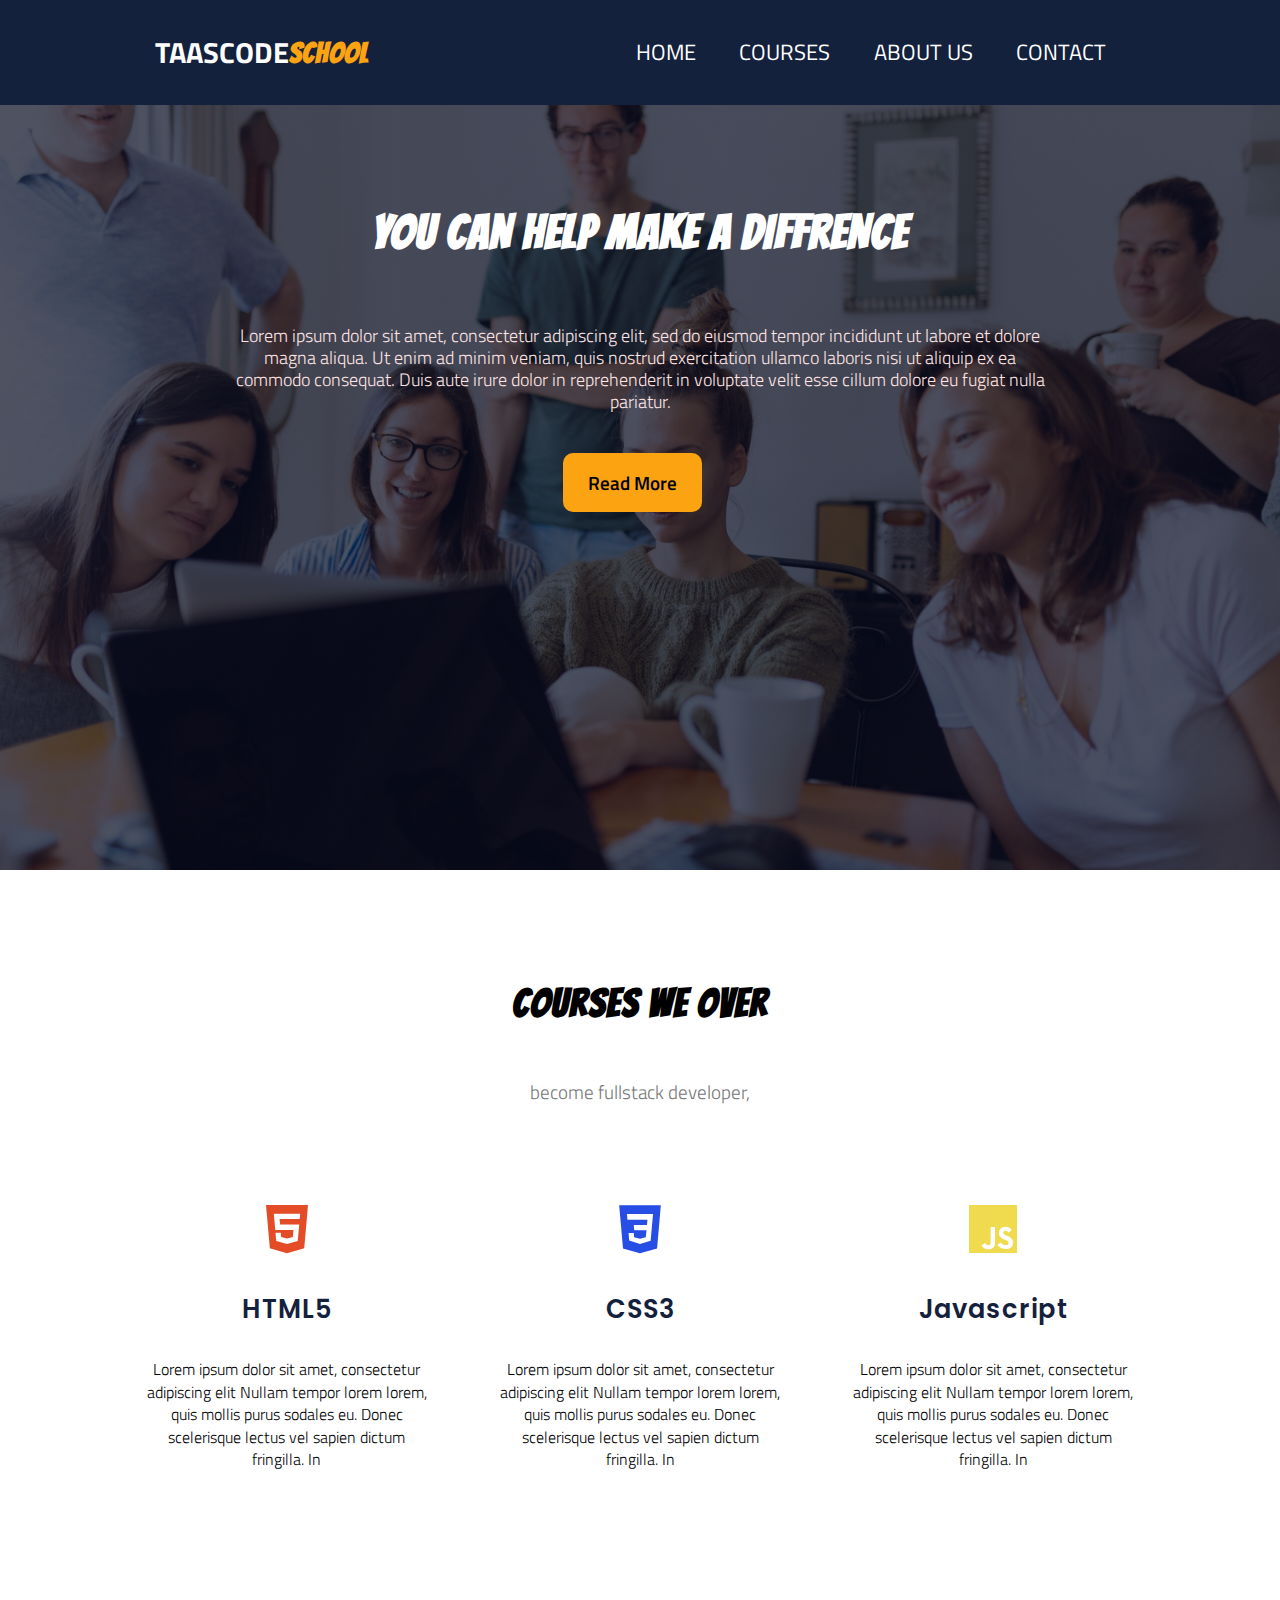
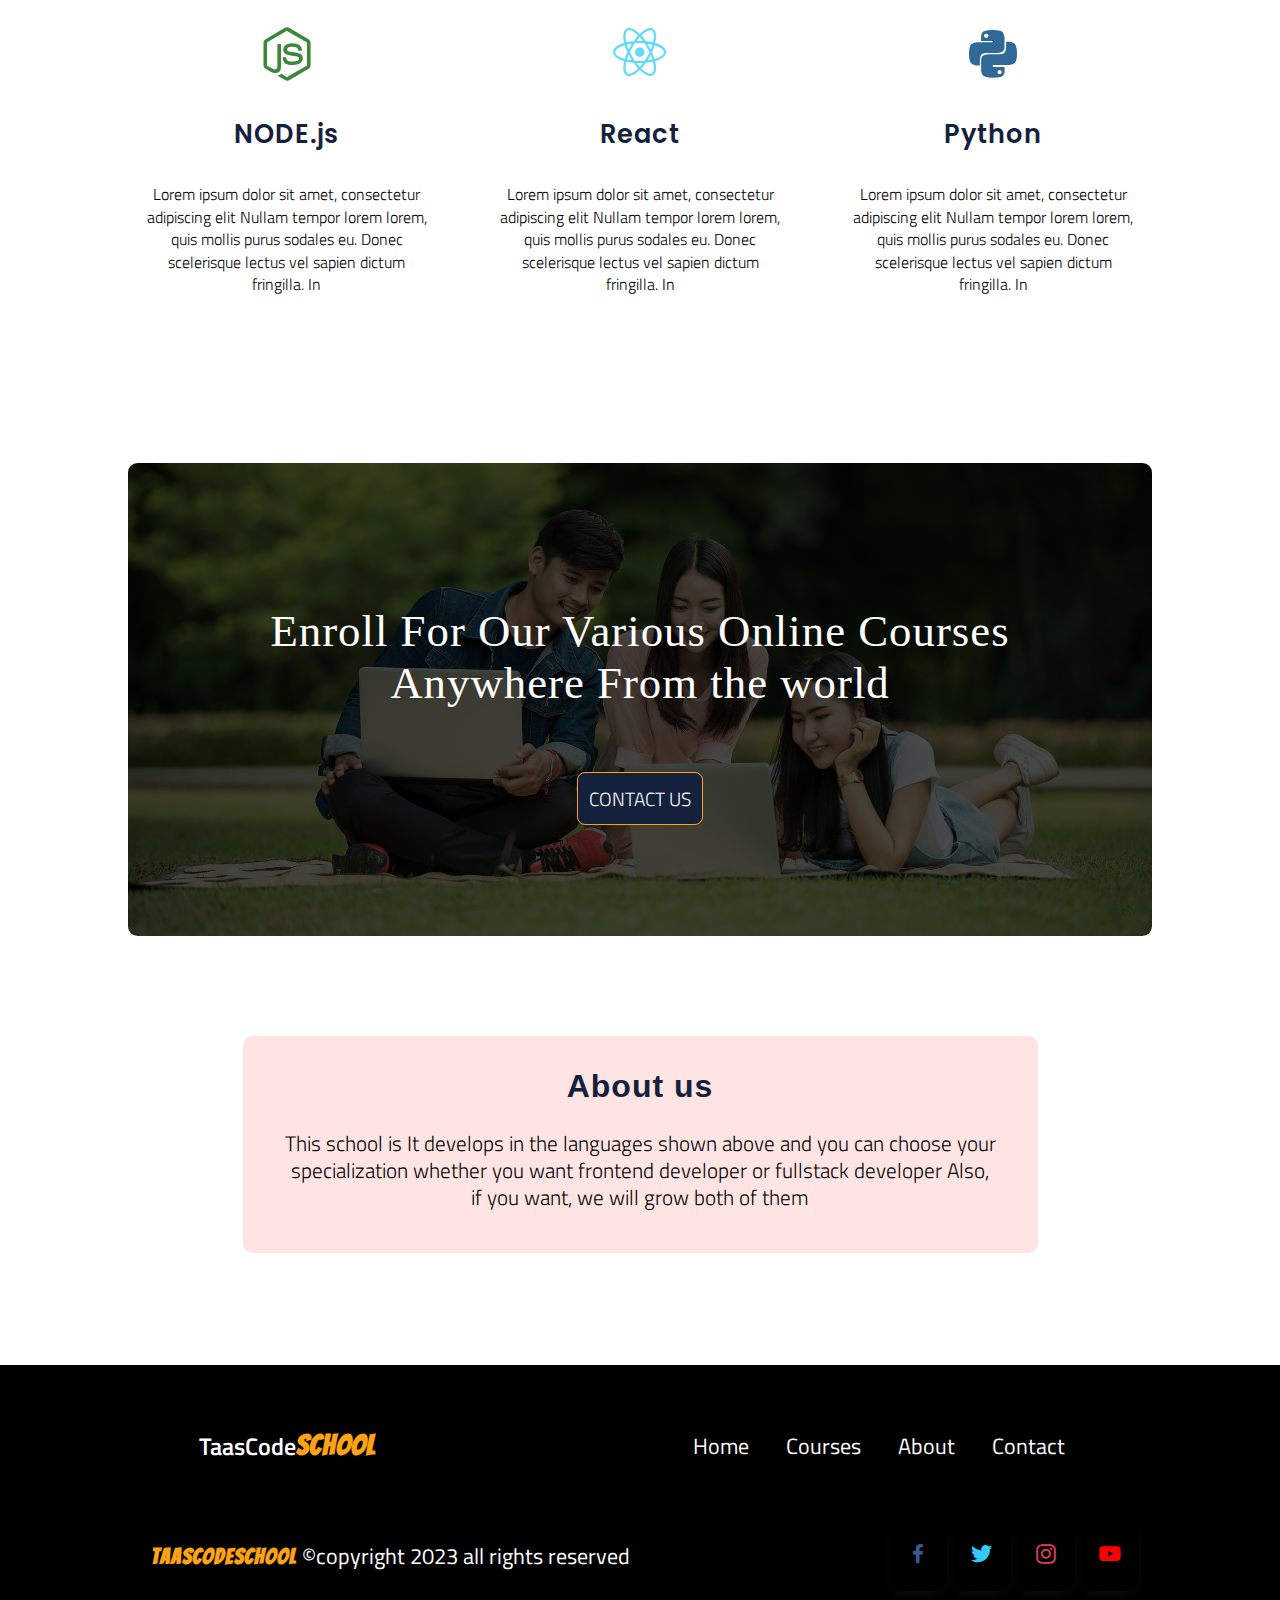
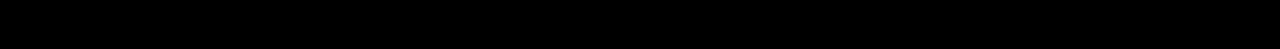
<file: index.html>
<!-- html files -->
<!DOCTYPE html>
<html lang="en">
<head>
    <meta charset="UTF-8">
    <meta http-equiv="X-UA-Compatible" content="IE=edge">
    <meta name="viewport" content="width=device-width, initial-scale=1.0">
    <title>TaasCodeSchool</title>
     <link href="https://fonts.googleapis.com/css?family=Bangers|Titillium+Web" rel="stylesheet">
    <link rel="stylesheet" href="style.css"> 
    <link href='https://unpkg.com/boxicons@2.1.4/css/boxicons.min.css' rel='stylesheet'>  
    <link rel="preconnect" href="https://fonts.googleapis.com"><link rel="preconnect" href="https://fonts.gstatic.com" crossorigin>
    <link href="https://fonts.googleapis.com/css2?family=Poppins:wght@200;300;400;500;600;700;800&family=Sora:wght@200;400;500;600;700;800&display=swap" rel="stylesheet">

</head>
<body>
        <setion class="top-home">
         <div class="navs">
            
            <a href="index.html" class="logos">TaasCode<span class="spn">School</span></a>
            <nav>
                <a href="index.html" class="active">HOME</a>
                <a href="courses.html">COURSES</a>
                <a href="AboutUs.html">ABOUT US</a>
                <a href="Contact.html">CONTACT</a>

           </nav>
          </div>
        <div class="hero">
            <h1>YOU CAN HELP MAKE A DIFFRENCE</h1>
            <p>Lorem ipsum dolor sit amet, consectetur adipiscing elit, sed do eiusmod tempor incididunt ut labore et dolore magna 
                aliqua. Ut enim ad minim veniam, quis nostrud exercitation ullamco laboris nisi ut aliquip ex ea commodo consequat. 
                Duis aute irure dolor in reprehenderit in voluptate velit esse cillum dolore eu fugiat nulla pariatur.</p>
            <button>Read More</button>
        </div>
     </setion>

               <!--course-icon -->
<section class="course-countainer">
                    <h1 class="cr-title">COURSES WE OVER</h1>
                    <p class="sub-title">become fullstack developer, </p>
                   <div class="row">
                     <div class="course-icon">
                       <a href="#" class="icon" id="html"><i class='bx bxl-html5'></i></a>
                       <h2>HTML5</h2>
                       <p class="course-descr">Lorem ipsum dolor sit amet, consectetur adipiscing elit 
                                               Nullam tempor lorem lorem, quis mollis purus sodales eu. 
                                                Donec scelerisque lectus vel sapien dictum fringilla. In 
                                                </p>
                     </div>
                 
                     <div class="course-icon">
                       <a href="#" class="icon" id="css"><i class='bx bxl-css3'></i></a>
                       <h2>CSS3</h2>
                       <p class="course-descr">Lorem ipsum dolor sit amet, consectetur adipiscing elit 
                         Nullam tempor lorem lorem, quis mollis purus sodales eu. 
                          Donec scelerisque lectus vel sapien dictum fringilla. In 
                          </p>
                         </div>
                     <div class="course-icon">
                       <a href="#" class="icon" id="js"><i class='bx bxl-javascript'></i></a>
                       <h2>Javascript</h2>
                       <p class="course-descr">Lorem ipsum dolor sit amet, consectetur adipiscing elit 
                         Nullam tempor lorem lorem, quis mollis purus sodales eu. 
                          Donec scelerisque lectus vel sapien dictum fringilla. In 
                          </p>
                   </div>
                   </div>
                 
                   <div class="row">
                     <div class="course-icon">
                       <a href="#" class="icon" id="node"><i class='bx bxl-nodejs'></i></a>
                       <h2>NODE.js</h2>
                       <p class="course-descr">Lorem ipsum dolor sit amet, consectetur adipiscing elit 
                         Nullam tempor lorem lorem, quis mollis purus sodales eu. 
                          Donec scelerisque lectus vel sapien dictum fringilla. In 
                          </p>
                         </div>
                 
                     <div class="course-icon">
                       <a href="#" class="icon" id="react"><i class='bx bxl-react'></i></a>
                       <h2>React</h2>
                       <p class="course-descr">Lorem ipsum dolor sit amet, consectetur adipiscing elit 
                         Nullam tempor lorem lorem, quis mollis purus sodales eu. 
                          Donec scelerisque lectus vel sapien dictum fringilla. In 
                          </p>
                   </div>
                     
                     <div class="course-icon">
                       <a href="#" class="icon" id="Python"><i class='bx bxl-python'></i></a>
                       <h2>Python</h2>
                       <p class="course-descr">Lorem ipsum dolor sit amet, consectetur adipiscing elit 
                         Nullam tempor lorem lorem, quis mollis purus sodales eu. 
                          Donec scelerisque lectus vel sapien dictum fringilla. In 
                          </p>
                   </div>
                 </div>
                 
                 </section>
                 <section class="center">
                  <h1>Enroll For Our Various Online Courses <br>
                    Anywhere From the world</h1>
                    <a href="#"><button type="button" class="center-btn">CONTACT US</button></a>
                </section>
                
                <section class="description">
                <div class="desc-text">
                  <h4>About us</h4>
                <p>This school is It develops in the languages ​​shown above and you can choose your <br>
                   specialization whether you want frontend developer or fullstack developer Also, <br>
                    if you want, we will grow both of them</p>
                  </div>
                </section>
                <!-- Footer section -->
                <footer>
                  <div class="footer-container">
                    <div class="nav-container">
                      <a href="#" class="logo">TaasCode<span>School</span></a>               
                        <nav>
                        <a href="index.html" class="anchor">Home</a>
                        <a href="courses.html" class="anchor">Courses</a>
                        <a href="AboutUs.html" class="anchor">About</a>
                        <a href="Contact.html" class="anchor">Contact</a>
                        </nav>
                      </div> 
                      <div class="foter-cop">
                        <p><span>TaasCodeSchool</span> &#169;copyright 2023 all rights reserved </p>
                        <div class="social-icons">
                         <a href="#" class="facebook"><i class='bx bxl-facebook'></i></a> 
                         <a href="#" class="twitter"><i class='bx bxl-twitter'></i></a> 
                         <a href="#" class="instagram"><i class='bx bxl-instagram'></i></a> 
                         <a href="#" class="youtube"><i class='bx bxl-youtube'></i></i></a> 
                        </div>
                      </div>
                  </div>
                </footer>

                </body>
                </html>
</file>
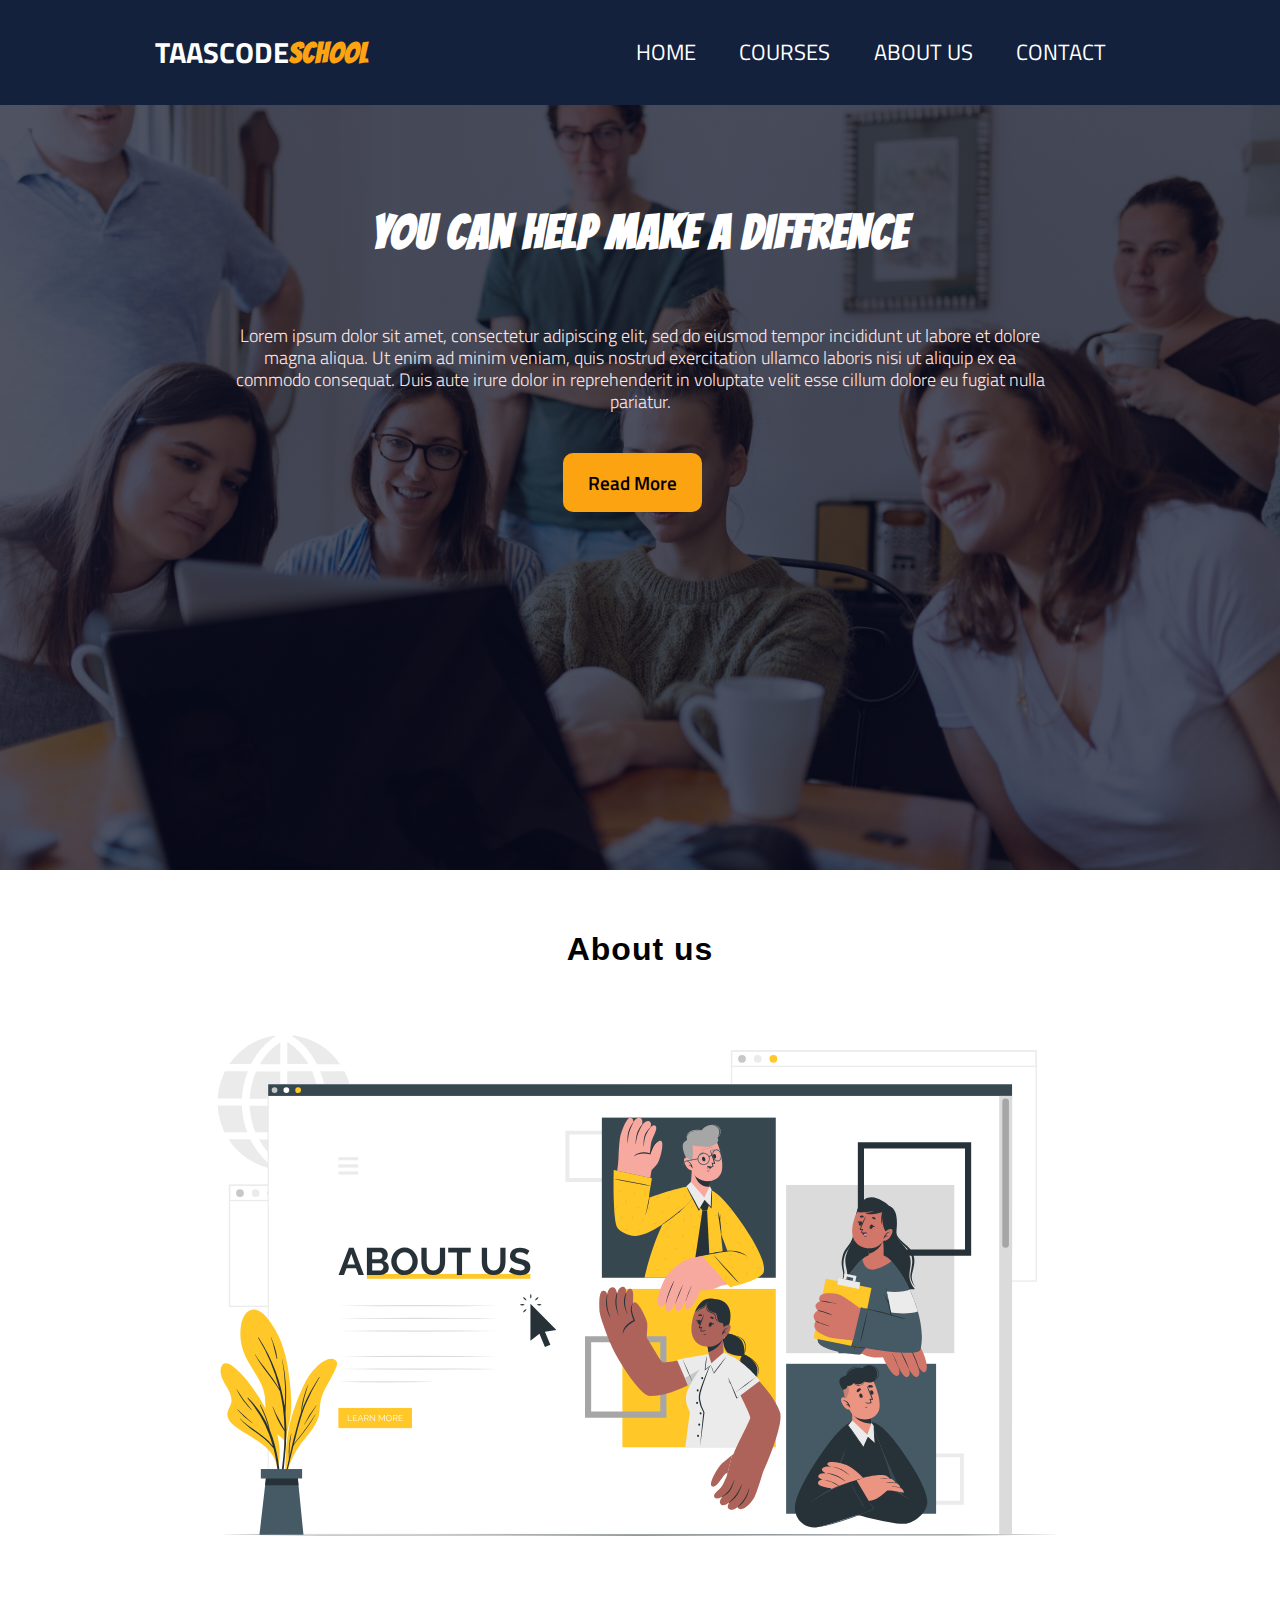
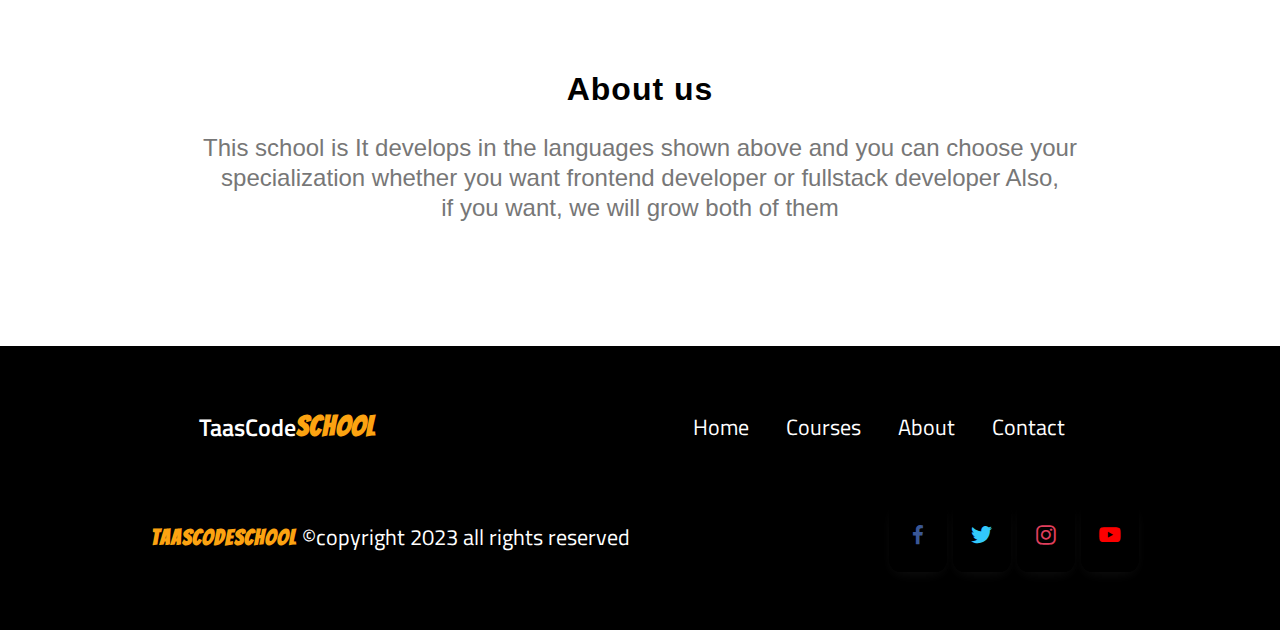
<file: AboutUs.html>
<!-- ABout us file -->
<!DOCTYPE html>
<html lang="en">
<head>
    <meta charset="UTF-8">
    <meta http-equiv="X-UA-Compatible" content="IE=edge">
    <meta name="viewport" content="width=device-width, initial-scale=1.0">
    <title>TaasCodeSchool</title>
     <link href="https://fonts.googleapis.com/css?family=Bangers|Titillium+Web" rel="stylesheet">
    <link rel="stylesheet" href="style.css"> 
    <link href='https://unpkg.com/boxicons@2.1.4/css/boxicons.min.css' rel='stylesheet'>  
    <link rel="preconnect" href="https://fonts.googleapis.com"><link rel="preconnect" href="https://fonts.gstatic.com" crossorigin>
    <link href="https://fonts.googleapis.com/css2?family=Poppins:wght@200;300;400;500;600;700;800&family=Sora:wght@200;400;500;600;700;800&display=swap" rel="stylesheet">

</head>
<body>
            <setion class="top-home">
         <div class="navs">
            
            <a href="index.html" class="logos">TaasCode<span class="spn">School</span></a>
            <nav>
                <a href="index.html" class="active">HOME</a>
                <a href="courses.html">COURSES</a>
                <a href="AboutUs.html">ABOUT US</a>
                <a href="Contact.html">CONTACT</a>

           </nav>
          </div>
        <div class="hero">
            <h1>YOU CAN HELP MAKE A DIFFRENCE</h1>
            <p>Lorem ipsum dolor sit amet, consectetur adipiscing elit, sed do eiusmod tempor incididunt ut labore et dolore magna 
                aliqua. Ut enim ad minim veniam, quis nostrud exercitation ullamco laboris nisi ut aliquip ex ea commodo consequat. 
                Duis aute irure dolor in reprehenderit in voluptate velit esse cillum dolore eu fugiat nulla pariatur.</p>
            <button>Read More</button>
        </div>
     </setion>

            <!--Halkan ka bilow shaqadaada  -->

           <section class="about-countainer">
              <h4>About us</h4>
            <div>
              <img src="TaasCode/images/About us page-cuate.svg" alt="" class="box">
            </div>  
            <h4>About us</h4>
            <p>This school is It develops in the languages ​​shown above and you can choose your <br>
               specialization whether you want frontend developer or fullstack developer Also, <br>
                if you want, we will grow both of them</p>
            </section> 




                <!-- Footer section -->
                <footer>
                  <div class="footer-container">
                    <div class="nav-container">
                      <a href="#" class="logo">TaasCode<span>School</span></a>               
                        <nav>
                        <a href="index.html" class="anchor">Home</a>
                        <a href="courses.html" class="anchor">Courses</a>
                        <a href="AboutUs.html" class="anchor">About</a>
                        <a href="Contact.html" class="anchor">Contact</a>
                        </nav>
                      </div> 
                      <div class="foter-cop">
                        <p><span>TaasCodeSchool</span> &#169;copyright 2023 all rights reserved </p>
                        <div class="social-icons">
                         <a href="#" class="facebook"><i class='bx bxl-facebook'></i></a> 
                         <a href="#" class="twitter"><i class='bx bxl-twitter'></i></a> 
                         <a href="#" class="instagram"><i class='bx bxl-instagram'></i></a> 
                         <a href="#" class="youtube"><i class='bx bxl-youtube'></i></i></a> 
                        </div>
                      </div>
                  </div>
                </footer>

                </body>
                </html>
</file>
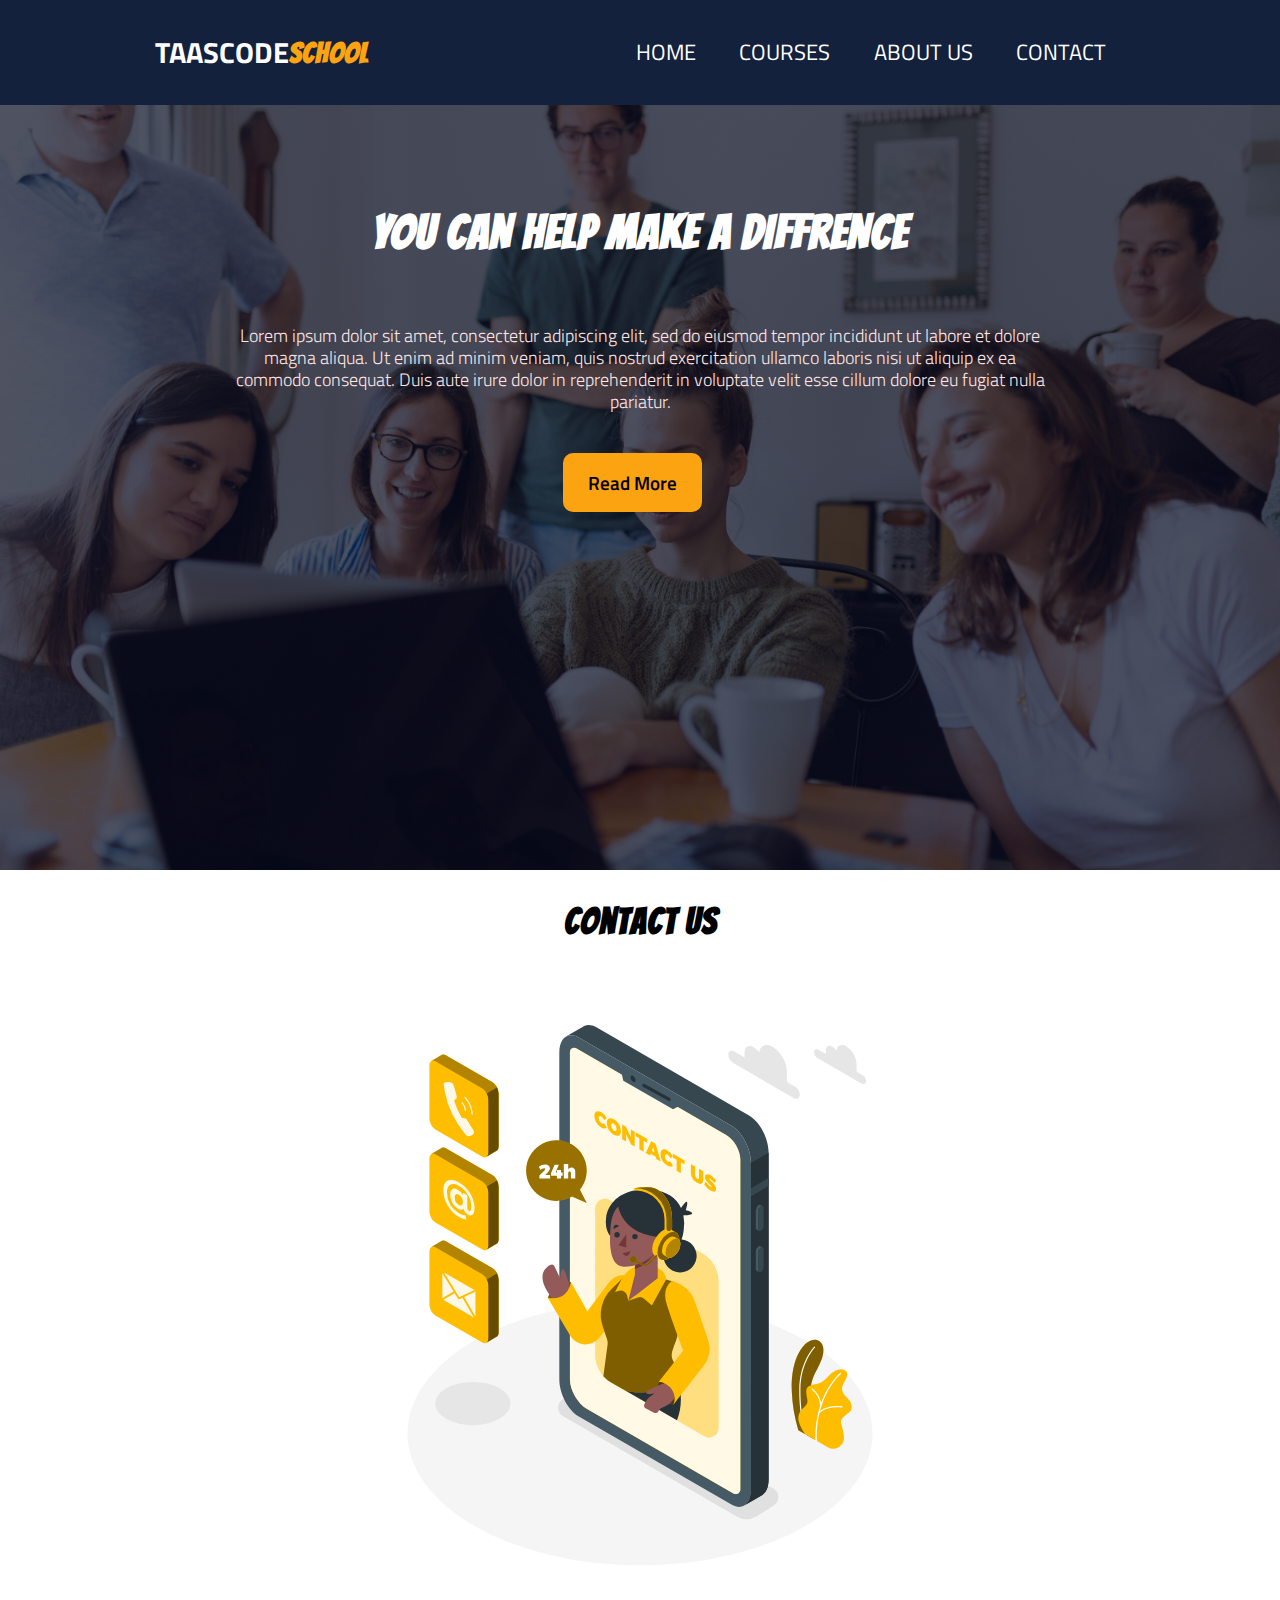
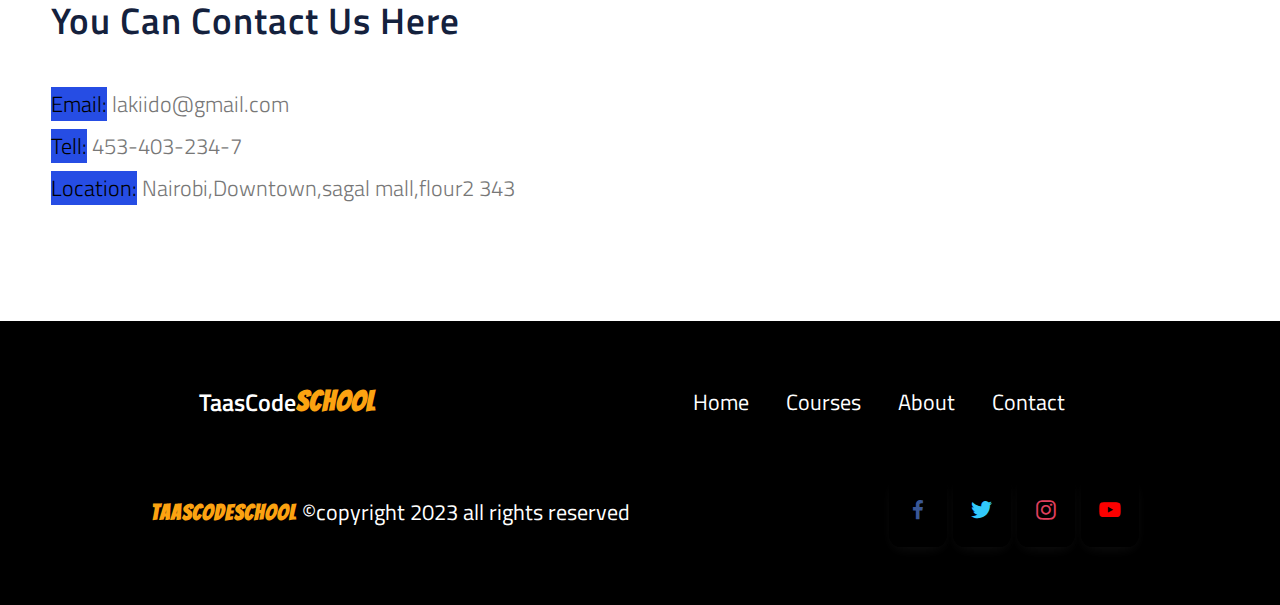
<file: Contact.html>
<!-- Contact file -->
<!DOCTYPE html>
<html lang="en">
<head>
    <meta charset="UTF-8">
    <meta http-equiv="X-UA-Compatible" content="IE=edge">
    <meta name="viewport" content="width=device-width, initial-scale=1.0">
    <title>TaasCodeSchool</title>
     <link href="https://fonts.googleapis.com/css?family=Bangers|Titillium+Web" rel="stylesheet">
    <link rel="stylesheet" href="style.css"> 
    <link href='https://unpkg.com/boxicons@2.1.4/css/boxicons.min.css' rel='stylesheet'>  
    <link rel="preconnect" href="https://fonts.googleapis.com"><link rel="preconnect" href="https://fonts.gstatic.com" crossorigin>
    <link href="https://fonts.googleapis.com/css2?family=Poppins:wght@200;300;400;500;600;700;800&family=Sora:wght@200;400;500;600;700;800&display=swap" rel="stylesheet">

</head>
<body>
        <setion class="top-home">
         <div class="navs">
            
            <a href="index.html" class="logos">TaasCode<span class="spn">School</span></a>
            <nav>
                <a href="index.html" class="active">HOME</a>
                <a href="courses.html">COURSES</a>
                <a href="AboutUs.html">ABOUT US</a>
                <a href="Contact.html">CONTACT</a>

           </nav>
          </div>
        <div class="hero">
            <h1>YOU CAN HELP MAKE A DIFFRENCE</h1>
            <p>Lorem ipsum dolor sit amet, consectetur adipiscing elit, sed do eiusmod tempor incididunt ut labore et dolore magna 
                aliqua. Ut enim ad minim veniam, quis nostrud exercitation ullamco laboris nisi ut aliquip ex ea commodo consequat. 
                Duis aute irure dolor in reprehenderit in voluptate velit esse cillum dolore eu fugiat nulla pariatur.</p>
            <button>Read More</button>
        </div>
     </setion>

            <!--Halkan ka bilow shaqadaada  -->

 <section class="Contact-us">
    <h1>
        Contact us
    </h1>
 <img src= "TaasCode/images/Contact us-amico.svg" alt="Contact us "/>
   <div class="contact-info">
 <h2> <b>You Can Contact Us Here</b> </h2>
 <div class="email">
    <p>
       <mark>Email:</mark> lakiido@gmail.com
    </p>
 </div>
   <div class="tell">
       <p>
          <mark> Tell:</mark> 453-403-234-7
       </p>

       <p>
           <mark>Location:</mark> Nairobi,Downtown,sagal mall,flour2 343
        </p>
 
   </div>
  </div>
</section>














                <!-- Footer section -->
                <footer>
                  <div class="footer-container">
                    <div class="nav-container">
                      <a href="#" class="logo">TaasCode<span>School</span></a>               
                        <nav>
                        <a href="index.html" class="anchor">Home</a>
                        <a href="courses.html" class="anchor">Courses</a>
                        <a href="AboutUs.html" class="anchor">About</a>
                        <a href="Contact.html" class="anchor">Contact</a>
                        </nav>
                      </div> 
                      <div class="foter-cop">
                        <p><span>TaasCodeSchool</span> &#169;copyright 2023 all rights reserved </p>
                        <div class="social-icons">
                         <a href="#" class="facebook"><i class='bx bxl-facebook'></i></a> 
                         <a href="#" class="twitter"><i class='bx bxl-twitter'></i></a> 
                         <a href="#" class="instagram"><i class='bx bxl-instagram'></i></a> 
                         <a href="#" class="youtube"><i class='bx bxl-youtube'></i></i></a> 
                        </div>
                      </div>
                  </div>
                </footer>

                </body>
                </html>
</file>
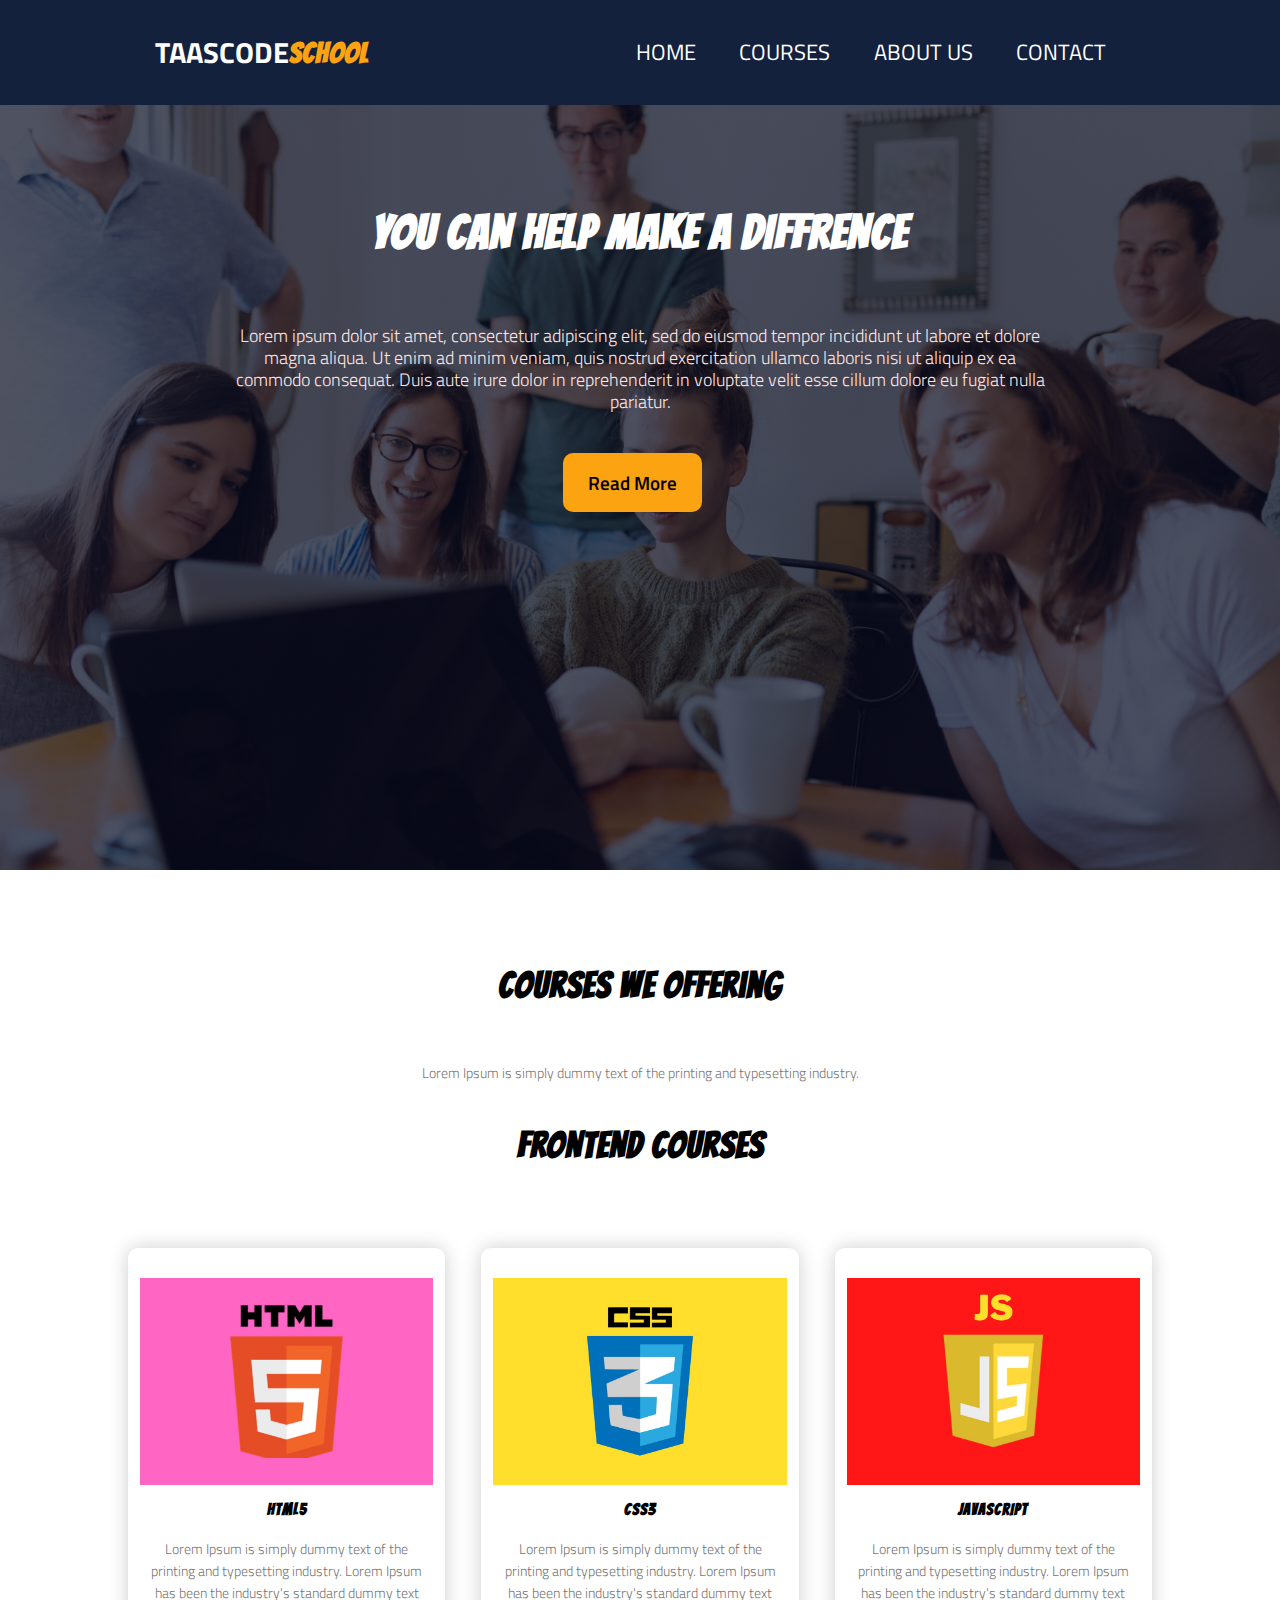
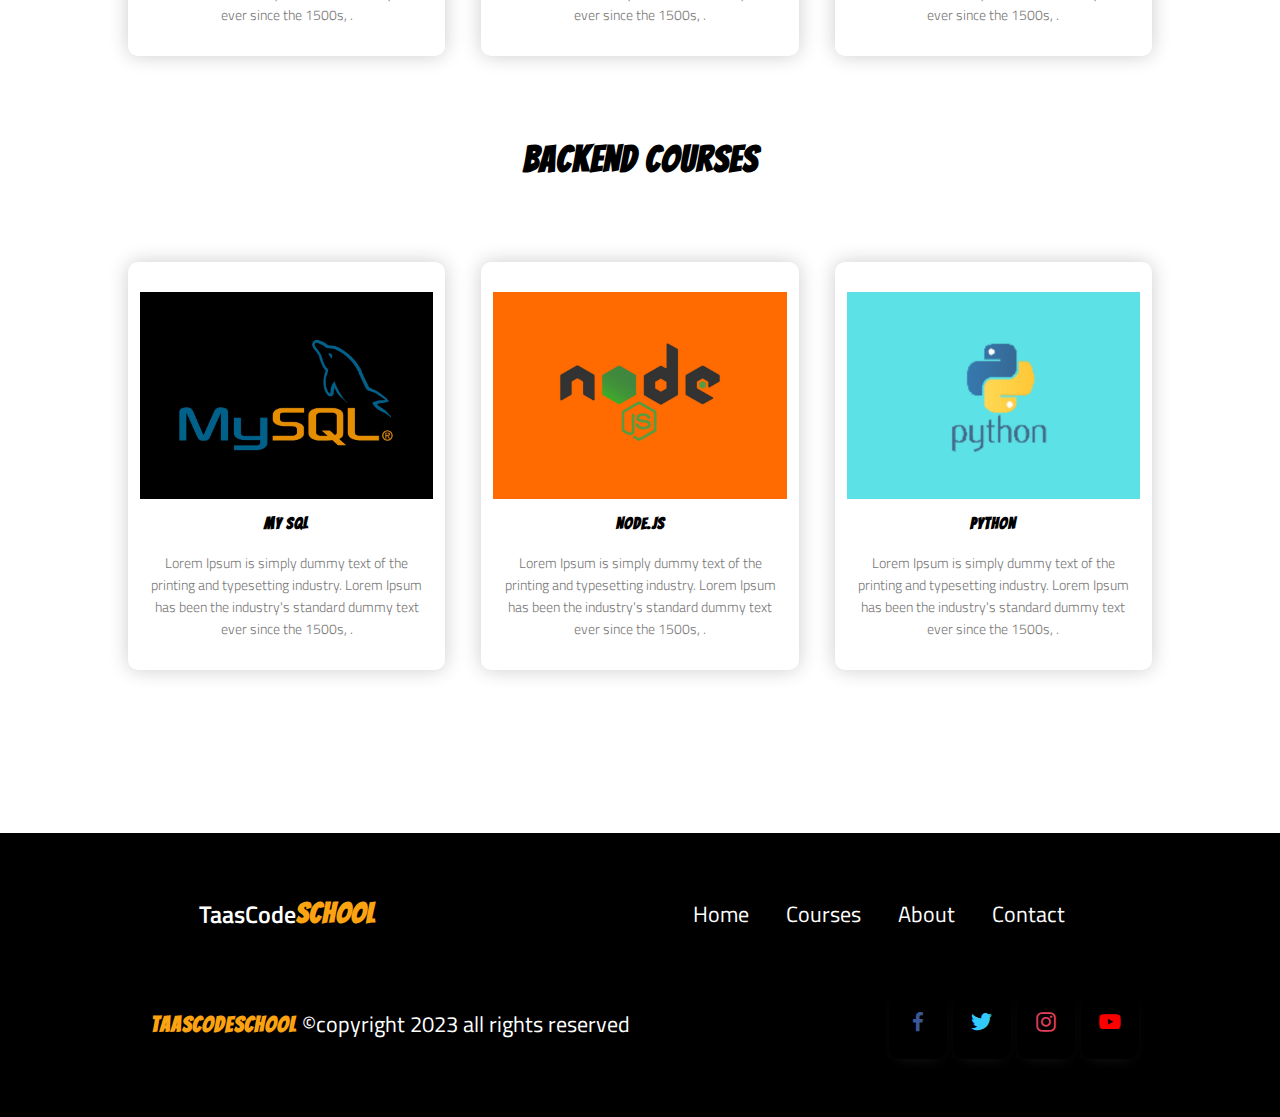
<file: courses.html>
<!-- Courses files -->
<!DOCTYPE html>
<html lang="en">
<head>
    <meta charset="UTF-8">
    <meta http-equiv="X-UA-Compatible" content="IE=edge">
    <meta name="viewport" content="width=device-width, initial-scale=1.0">
    <title>TaasCodeSchool</title>
     <link href="https://fonts.googleapis.com/css?family=Bangers|Titillium+Web" rel="stylesheet">
    <link rel="stylesheet" href="style.css"> 
    <link href='https://unpkg.com/boxicons@2.1.4/css/boxicons.min.css' rel='stylesheet'>  
    <link rel="preconnect" href="https://fonts.googleapis.com"><link rel="preconnect" href="https://fonts.gstatic.com" crossorigin>
    <link href="https://fonts.googleapis.com/css2?family=Poppins:wght@200;300;400;500;600;700;800&family=Sora:wght@200;400;500;600;700;800&display=swap" rel="stylesheet">

</head>
<body>
        <setion class="top-home">
         <div class="navs">
            
            <a href="index.html" class="logos">TaasCode<span class="spn">School</span></a>
            <nav>
                <a href="index.html" class="active">HOME</a>
                <a href="courses.html">COURSES</a>
                <a href="AboutUs.html">ABOUT US</a>
                <a href="Contact.html">CONTACT</a>

           </nav>
          </div>
        <div class="hero">
            <h1>YOU CAN HELP MAKE A DIFFRENCE</h1>
            <p>Lorem ipsum dolor sit amet, consectetur adipiscing elit, sed do eiusmod tempor incididunt ut labore et dolore magna 
                aliqua. Ut enim ad minim veniam, quis nostrud exercitation ullamco laboris nisi ut aliquip ex ea commodo consequat. 
                Duis aute irure dolor in reprehenderit in voluptate velit esse cillum dolore eu fugiat nulla pariatur.</p>
            <button>Read More</button>
        </div>
     </setion>

            <!--Halkan ka bilow shaqadaada  -->


            <section class="Course">
              <h1>courses we offering</h1>
              <p>Lorem Ipsum is simply dummy text of the printing and typesetting industry. </p>
              <h1>FRONTEND COURSES</h1>
      
              <div class="row">
                  <div class="Course-col">
                      <img src="TaasCode/images/html.jpg">
                      <h3>HTML5</h3>
                      <p>Lorem Ipsum is simply dummy text of the printing and typesetting industry. Lorem Ipsum has been the industry's standard dummy text ever since the 1500s, .</p>
                  </div>
      
                  <div class="Course-col">
                      <img src="TaasCode/images/css.jpg">
                      <h3>CSS3</h3>
                      <p>Lorem Ipsum is simply dummy text of the printing and typesetting industry. Lorem Ipsum has been the industry's standard dummy text ever since the 1500s, .</p>
                  </div>
      
                  <div class="Course-col">
                      <img src="TaasCode/images/js.jpg">
                      <h3>JAVASCRIPT</h3>
                      <p>Lorem Ipsum is simply dummy text of the printing and typesetting industry. Lorem Ipsum has been the industry's standard dummy text ever since the 1500s, .</p>
                  </div>
                  
                  
                  
              </div>
      
              <h1>BACKEND COURSES</h1>
      
              <div class="row">
                  <div class="Course-col">
                      <img src="TaasCode/images/tujeer.com.jpg">
                      <h3>MY SQL</h3>
                      <p>Lorem Ipsum is simply dummy text of the printing and typesetting industry. Lorem Ipsum has been the industry's standard dummy text ever since the 1500s, .</p>
                  </div>
      
                  <div class="Course-col">
                      <img src="TaasCode/images/node.jpg">
                      <h3>NODE.JS</h3>
                      <p>Lorem Ipsum is simply dummy text of the printing and typesetting industry. Lorem Ipsum has been the industry's standard dummy text ever since the 1500s, .</p>
                  </div>
      
                  <div class="Course-col">
                      <img src="TaasCode/images/python.jpg">
                      <h3>PYTHON</h3>
                      <p>Lorem Ipsum is simply dummy text of the printing and typesetting industry. Lorem Ipsum has been the industry's standard dummy text ever since the 1500s, .</p>
                  </div>
                  
                  
                  
              </div>
          </section>












                <!-- Footer section -->
                <footer>
                  <div class="footer-container">
                    <div class="nav-container">
                      <a href="#" class="logo">TaasCode<span>School</span></a>               
                        <nav>
                        <a href="index.html" class="anchor">Home</a>
                        <a href="courses.html" class="anchor">Courses</a>
                        <a href="AboutUs.html" class="anchor">About</a>
                        <a href="Contact.html" class="anchor">Contact</a>
                        </nav>
                      </div> 
                      <div class="foter-cop">
                        <p><span>TaasCodeSchool</span> &#169;copyright 2023 all rights reserved </p>
                        <div class="social-icons">
                         <a href="#" class="facebook"><i class='bx bxl-facebook'></i></a> 
                         <a href="#" class="twitter"><i class='bx bxl-twitter'></i></a> 
                         <a href="#" class="instagram"><i class='bx bxl-instagram'></i></a> 
                         <a href="#" class="youtube"><i class='bx bxl-youtube'></i></i></a> 
                        </div>
                      </div>
                  </div>
                </footer>

                </body>
                </html>
</file>
<file: style.css>
*{
		margin: 0;
		padding: 0;
		border: 0;
		font-size: 100%;
		font: inherit;
		vertical-align: baseline;
	    box-sizing: border-box;
	    font-family: 'Titillium Web', sans-serif;
	}
	
	h1, h2, h3, h4, h5, span  {
	    font-family: 'Bangers', 'cursive';
	    letter-spacing: 1px;
	    margin-bottom: 15px;
	}
	
	:root{
		--black-color:#000 ;
		--second-color:#14213d ;
		--third-color:#fca311 ;
		--fourth-color:#ffe4e4 ; 
		--white-color:#fff;       
	}
	
	/* .top-home nav {
		background-color: #14213d;
		
		display: flex;
		justify-content: space-between;
		padding: 1.4rem;
	}
	
	.top-home nav .logos {
		color: #fca311;
		font-size: 2rem;
		text-decoration: none;
	}
	 */
/* 	
	.top-home nav ul li{
		display: inline-block;
		list-style-type: none;
	}
	
	.top-home nav ul li a{
		text-decoration: none;
		color: #fff;
		font-size: 1.3rem;
		transition: all .5s ease;
		padding: 1.2rem;
	} */
	
	/* .top-home nav ul li .active{
		color: #fca311;
		transition: all .5s ease;
	} */
	
	/* .top-home nav ul li .active:hover{
		color: #fff;
	}
	
	.top-home nav ul li a:hover{
		color: #fca311;
	} */

	.navs{
                        display: flex;
	    align-items: center;
	    justify-content: space-around;
	    padding: 1.9rem;
	    background-color: var(--second-color);
	}

                  .navs a{
	text-decoration: none;
	color: var(--white-color);
                  }

                  .navs .logos{
                     font-size: 1.8rem;
	 font-weight: 700;
	 text-transform: uppercase;
                  }
                    
                  .navs .spn {
	color: var(--third-color);                    
                  }
	
                  .navs nav a{
	padding: 1.2rem;
                  }

                  .navs nav a:hover{
	padding: 1.2rem;
	background-color: var(--third-color);
	border-radius: 24%;
                  }

	.hero {
		position: relative;
		background-image: linear-gradient(rgba(4,9,30,0.7),rgba(4,9,30,0.7)), url(TaasCode/images/stu.jpg);
		background-position: center;
		background-size: cover;
		height: 85vh;
	  }
	  
	
	/*.hero::before{
		position: absolute;
		content: '';
		width: 100%;
		height: 100%;
		background: rgba(3, 10, 0, .50);
	}
	*/
	.hero h1{
		font-size: 3rem;
		color: #fff;
		padding-top: 8%;
		text-align: center;
	}
	
	.hero p{
		text-align: center;
		color: #ffe4e4;
		padding: 20px 18%;
		font-size: 1.1rem;
	}
	
	.hero button{
		text-align: center;
		margin: 20px 44%;
		background-color: #fca311;
		color: #000;
		padding: 15px 25px;
		font-size: 1.2rem;
		font-weight: 600;
		border-radius: 10px;
		transition:all .5s ease;
	}
	
	.hero button:hover{
		background-color: #fff;
	}
	        
	
	.course-countainer{
		width: 80%;
		margin: auto;
		text-align: center;
		padding-top: 5rem;
	                   }
	                  
	                   .cr-title{
		font-size: 2.5rem;
		font-weight: 600;
	                  }
	                  
	                  .sub-title{
		font-size: 1.2rem;
	                  }
	                  
	                  .row{
		display: flex;
		margin-top: 4%;
		justify-content: space-between;
	                  }
	                  
	                  .icon{
		font-size: 4rem;
		font-weight: 500;
		cursor: pointer;
	                  }
	                  
	                  #html{
		color: #e34c26;
	                   }
	                   
	                   #css{
		 color: #264de4;
	                   }
	                   
	                   #js{
		   color: #f0db4f; 
	                   }
	                  
	                   #node{
		color: #3c873a;
	                   }
	                  
	                   #react{
		color: #61dafb;
	                   }
	                  
	                   #Python{
		color: #306998;
	                   }
	                   
	                   .course-icon{
		flex-basis: 31%;
		box-sizing: border-box;
		border-radius: 1rem;
		margin-bottom: 4%;
		padding: 1.25rem 0.75rem;
		transition: 0.5s;
	                   }
	                  
	                   h2{
		color: var(--second-color);
		font-size: 1.6rem;
		padding: .5rem 0;
		font-weight: 600;
		font-family: 'Poppins', sans-serif;
	                  }
	                  
	                  .course-descr{
		color: var(--container-color);
		font-size: 1rem;
		line-height: 1.4rem;
		padding: 0.4rem;
		font-weight: 300;
		
	                  }
	                  
	                  .course-icon:hover{
		box-shadow: 0 0 20px 0px rgba(4,9,30,0.7);
	                  transition: all 0.25s; 
	                  transition-timing-function: cubic-bezier(0.31, -0.105); 
	                  }
	                  
	                  .center{
		width: 80%;
		margin: 100px auto;
		background-image: linear-gradient(rgba(0, 0, 0, 0.7), rgba(0, 0, 0, 0.7)), url(TaasCode/images/studen.jpg);
		background-size: cover;
		background-position: center;
		text-align: center;
		padding: 6.9rem;
		border-radius: 0.6rem;
		align-items: center;
	                  }
	                  
	                  .center h1{
		color: var(--white-color) ;
		font-size: 2.8rem;
		font-family: 'Times New Roman', Times, serif;
		font-weight: 500;
		
	                  }
	                  
	                  .center .center-btn{
		padding: 0.7rem;
		font-size: 1.2rem;
		margin-top: 1rem;
		color: var(--white-color);
		background-color: var(--second-color);
		border-radius: 0.5rem;
		border: .1rem solid var(--third-color);
		font-weight: 300; 
		cursor: pointer; 
	                  
	                  }
	                  
	                  .center-btn:hover{
		background-color: var(--white-color) ;
		color: var(--second-color) ;
		cursor: pointer;
		 border-radius: 1rem;
		 transition: all 0.55s; 
		 transition-timing-function: cubic-bezier(0.31, -0.105); 
	                  
	                  }
	                  
	                  .description{
		text-align: center;
		align-items: center;
		margin-bottom: 2rem;
	                  }
	                  
	                  .desc-text{
		background-color: var(--fourth-color) ;
		display: inline-block;
		padding: 2rem;
		border-radius: 0.6rem;
	                  
	                  }
	                  
	                  .description h4{
	                   text-align: center;
	                   color: var(--second-color);
	                   font-size: 2rem;
	                   font-weight: 600;
	                   font-family: 'Trebuchet MS', 'Lucida Sans Unicode', 'Lucida Grande', 'Lucida Sans', Arial, sans-serif;
	                  
	                  }
	                  
	                  .description p{
		font-size: 1.3rem;
		line-height: 1.7rem;
		color: var(--black-color) ;
		
	                  }

	                  /* footer */
	                  footer{
		width: 100%;
		background-color: var(--black-color);
		text-align: center;
		padding: 1rem;
		margin-top: 7rem;
	                  }
	                  
                    .nav-container{
		display: flex;
		text-align: center;
		align-items: center;
		justify-content: space-around;
		padding: 2rem;	
	}

	.nav-container a {
		color: var(--white-color);
		text-decoration: none;
	
	                  }

	                  .logo{
		font-size: 1.5rem;
		font-weight: 600;
	                   }
	 
	                   .nav-container .logo span {
		 color:var(--third-color) ;
		 font-size: 1.8rem;

	                   }
	                   
	                   nav {
		 font-size: 1.4rem;
	 
	                   }
	 
	                   nav .anchor:hover{
		 background-color: var(--third-color);
		 border-radius: 28%;
		 transition: all 0.55s; 
		 transition-timing-function: cubic-bezier(0.31, -0.105); 
	                   }
	 
		             
		             nav .anchor {
			display: inline-block;
			padding:  1rem;
		                  }

	                  .foter-cop{
		text-align: center;
		display: flex;
		justify-content: space-around;
		align-items: center;
		margin-bottom: 2rem;
	                  }
	                  
	                  .foter-cop p{
		color: var(--white-color);
		font-size: 1.4rem;
		font-weight: 400;
	                  }
	                  
	                  .foter-cop p span{
	                   color: var(--third-color);
	                   font-weight: 600;
	                  }
	                  
	                  .social-icons{
		font-size: 1.6rem;
	                  }
	                  
	                  .social-icons a{
		border-color: #fca311;
		padding: 1rem;
		line-height: 90px; 
		text-align: center;  
		position: relative;
		overflow: hidden;
		border-radius: 18%; 
		box-shadow: 0 5px 15px -5px rgba(219, 214, 214, 0.1);
		opacity: 0.99;
		color: var(--bg-color);
	                  }
	                  
	                  .social-icons .facebook{
		color: #3b5998;
	                  }
	                  
	                  .social-icons .facebook:hover{
		color: #fff;
		background-color: #3b5998;
		
		                  border-radius: 1rem;
		                  transition: all 0.55s; 
		                  transition-timing-function: cubic-bezier(0.31, -0.105); 
	                  }
	                  
	                  .social-icons .twitter{
		color: #3cf;
	                  }
	                  
	                  .social-icons .twitter:hover{
		color: #fff;
		background-color: #3cf;
		
		                  border-radius: 1rem;
		                  transition: all 0.55s; 
		                  transition-timing-function: cubic-bezier(0.31, -0.105); 
	                  }
	                  
	                  .social-icons .instagram{
		color: #E4405F;
	                  }
	                  
	                  
	                  .social-icons .instagram:hover{
		color: #fff;
		background-color: #E4405F;
		
		                  border-radius: 1rem;
		                  transition: all 0.55s; 
		                  transition-timing-function: cubic-bezier(0.31, -0.105); 
	                  }
	                  
	                  
	                  .social-icons .youtube{
		color: #FF0000;
	                  }
	                  
	                  
	                  
	                  .social-icons .youtube:hover{
		color: #fff;
		background-color: #FF0000;
		                  border-radius: 1rem;
		                  transition: all 0.55s; 
		                  transition-timing-function: cubic-bezier(0.31, -0.105); 
	                  }
	                  
	                  
	                  .Course{
		width: 80%;
		margin: auto;
		text-align: center;
		padding-top: 4rem;
	}
	h1{
		font-size: 36px;
		font-weight: 600;
	}
	p{
		color: #777;
		font-size: 14px;
		font-weight: 300;
		line-height: 22px;
		padding: 10px;
	}
	.row{
		margin-top: 5%;
		display: flex;
		justify-content: space-between;
	}
	.row img{
		width: 100%;
		height: auto;
		margin-top: 10px;
	}
	.Course-col{
		flex-basis: 31%;
		background-color: #fff;
		border-radius: 10px;
		margin-bottom: 5%;
		padding: 20px 12px;
		box-sizing: border-box;
		transition: 0.5s;
		box-shadow: 0 0 20px 0px rgba(0,0,0,0.2);
		
	}
	h3{
		text-align: center;
		font-weight: 600;
		margin: 10px 0;
	}       
        
	mark{
		background-color: #264de4;
	 }
h1{
	text-align: center;
	padding:2rem;
   }
   .email{
	padding-top: 10px;
	margin-top: 16px;
   }
   img{         /*   background-position: center; */
	align-items: center;
	width: 100%;
	height: 590px;
}

.contact-info h2{
padding-left: 4%;
 font-size: 2.3rem;
}
.contact-info p{
 padding-left: 4%;
 font-size: 1.4rem;
}


.about-countainer{
	margin: auto;
	text-align: center;
	padding-top: 1.8rem;
                  }
                  
                  .about-countainer h4{
	font-size: 2rem;
	font-family: Verdana, Geneva, Tahoma, sans-serif;
	 font-weight: 600;
	 padding-top: 2rem;
                  }
                  
                  
                  div .box{
	width: 100%;
	height: 650px;
	text-align: center;
                  }
                  
                  .about-countainer p{
	width: 100%;
	text-align: center;
	line-height: 1.9rem;
	font-weight: 500;
	font-size: 1.5rem;
	font-family: Verdana, Geneva, Tahoma, sans-serif;
                  
                  }
</file>
